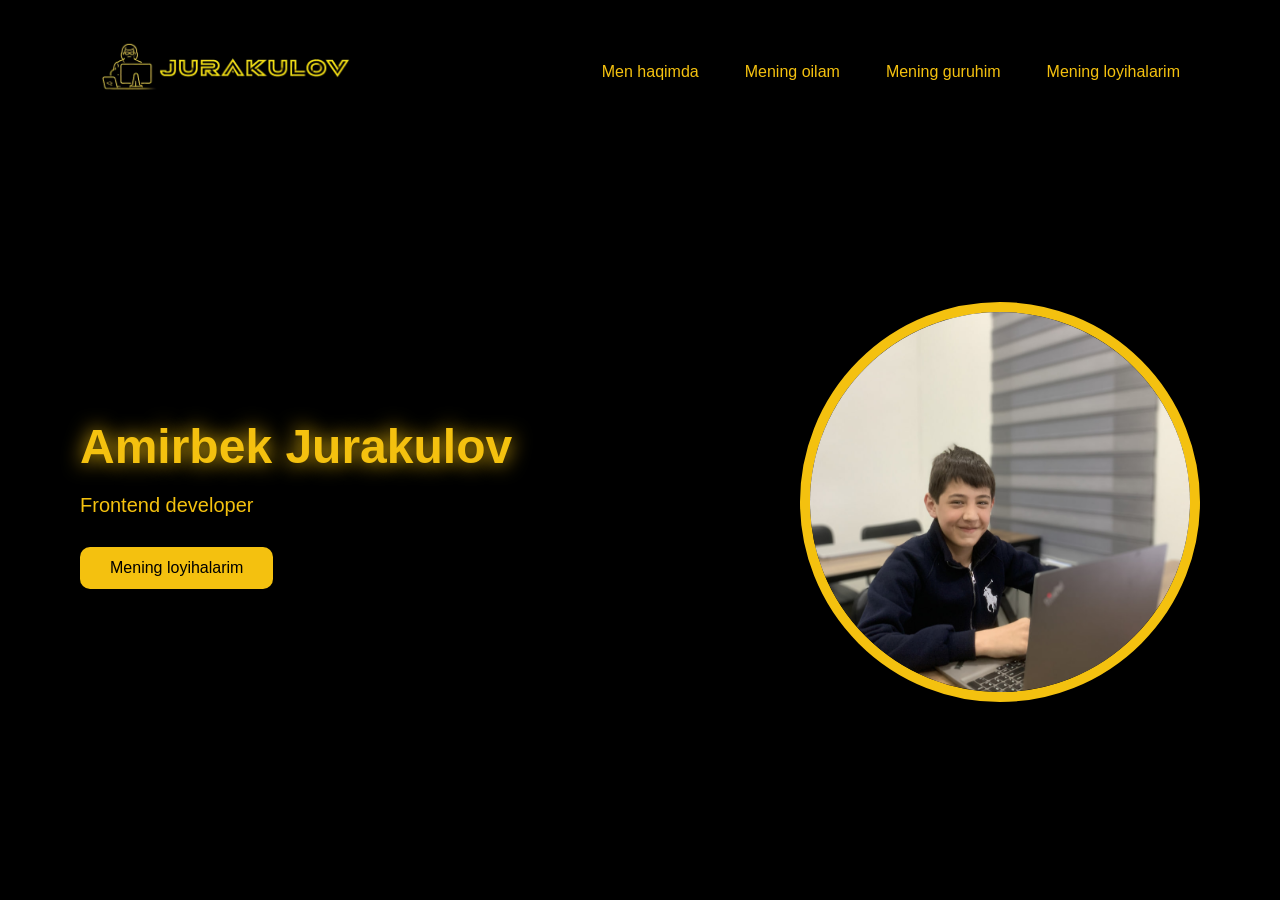
<file: index.html>
<!DOCTYPE html>
<html lang="uz">
<head>
    <meta charset="UTF-8">
    <meta name="viewport" content="width=device-width, initial-scale=1.0">
    <title>Amirbek|protofilo</title>
    <link rel="stylesheet" href="style.css">
    <link rel="shortcut icon" href="https://img.freepik.com/premium-vector/boy-moscot-with-laptop-blue-yellow-background-digital_1097606-273.jpg?w=360" type="image/x-icon">
</head>
<body>

    <header>
        <div class="logo">
       <img class="my-logo" src="./my_logo-removebg-preview.png" alt="">
        </div>

        <nav>
            <ul>
                <li><a class="header-right-link" href="./index.html"> Men haqimda </a></li>
                <li><a class="header-right-link" href="./oila.html"> Mening oilam </a></li>
                <li><a class="header-right-link" href="./guruh.html"> Mening guruhim </a></li>
                 <li><a class="header-right-link" href="./loyiha.html"> Mening loyihalarim </a></li>
            </ul>
        </nav>
    </header>

    <section class="hero">
        <div class="hero-text">
            <h1>Amirbek Jurakulov</h1>
            <p>Frontend developer</p>
        <a href="./loyiha.html"> <button>Mening loyihalarim</button> </a>    
        </div>

        <div class="hero-image">
            <img src="./image copy 10.png" alt="">
        </div>
    </section>

</body>
</html>
</file>
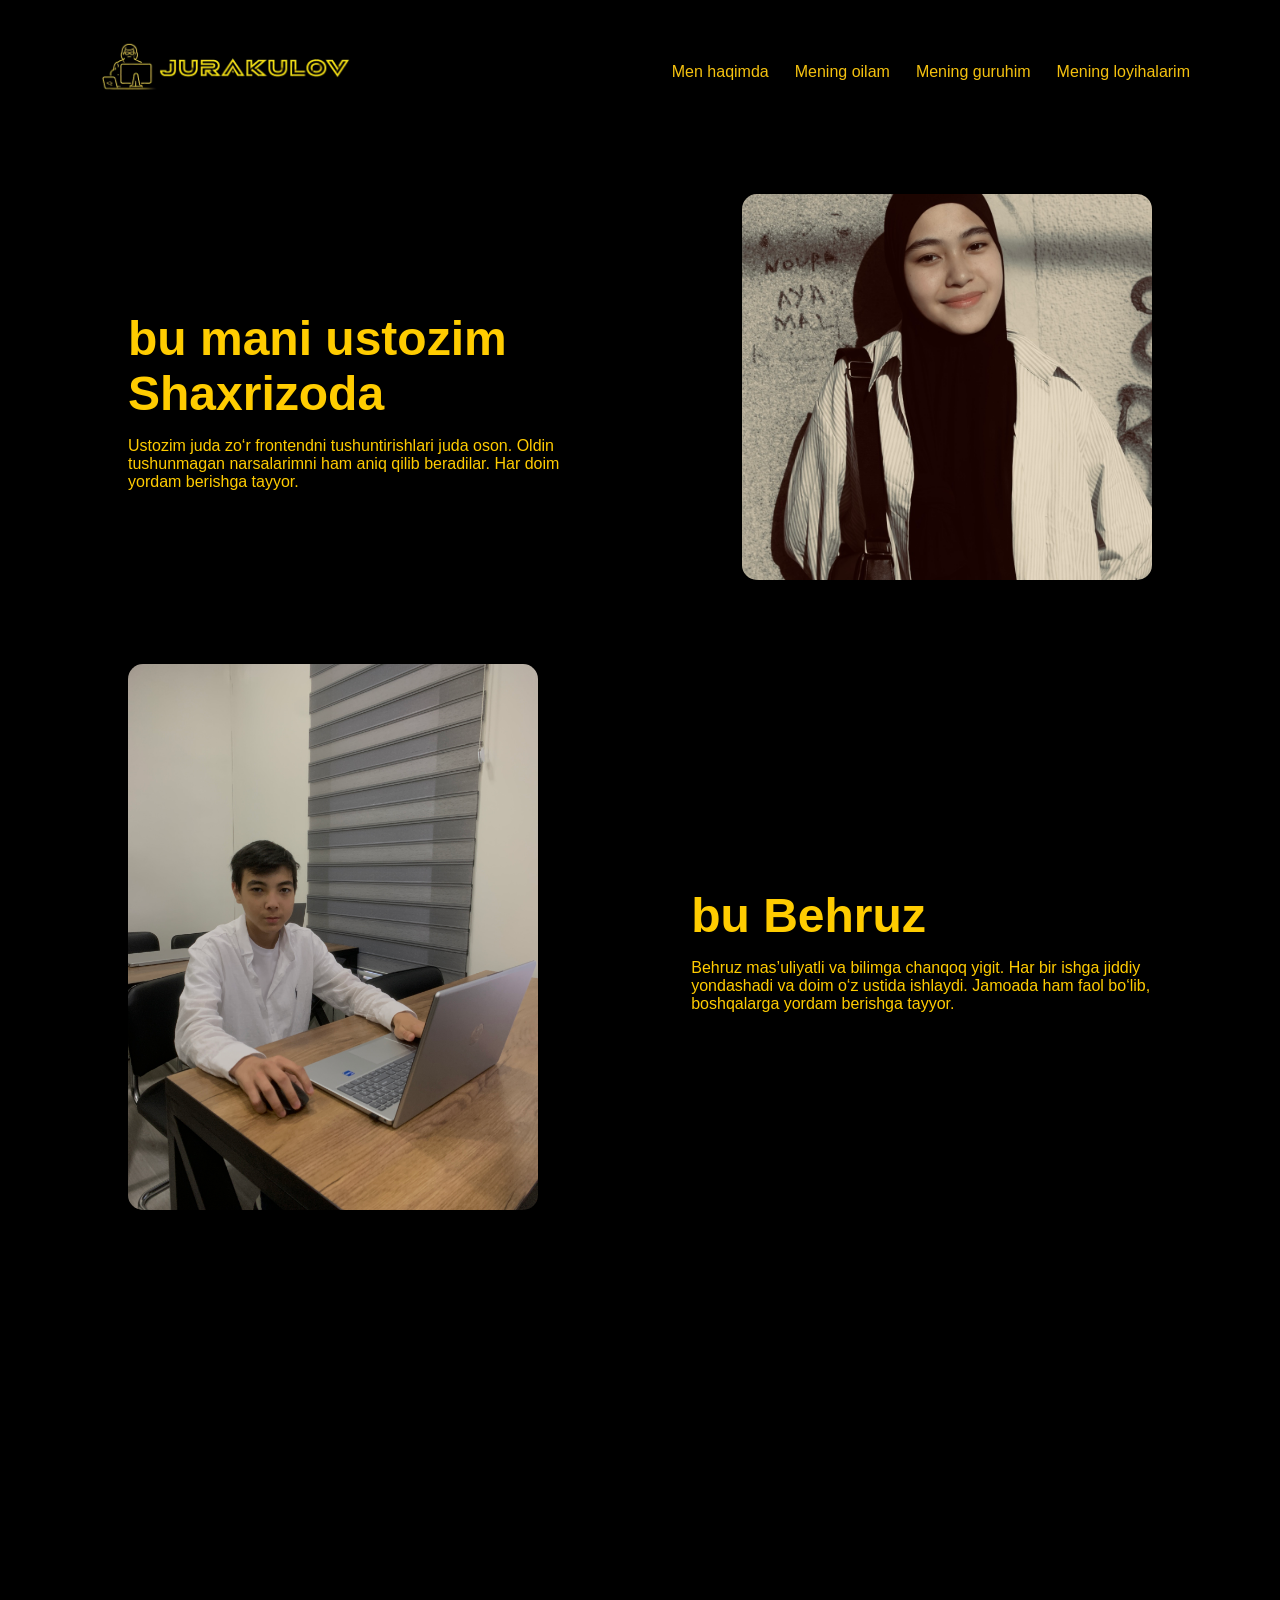
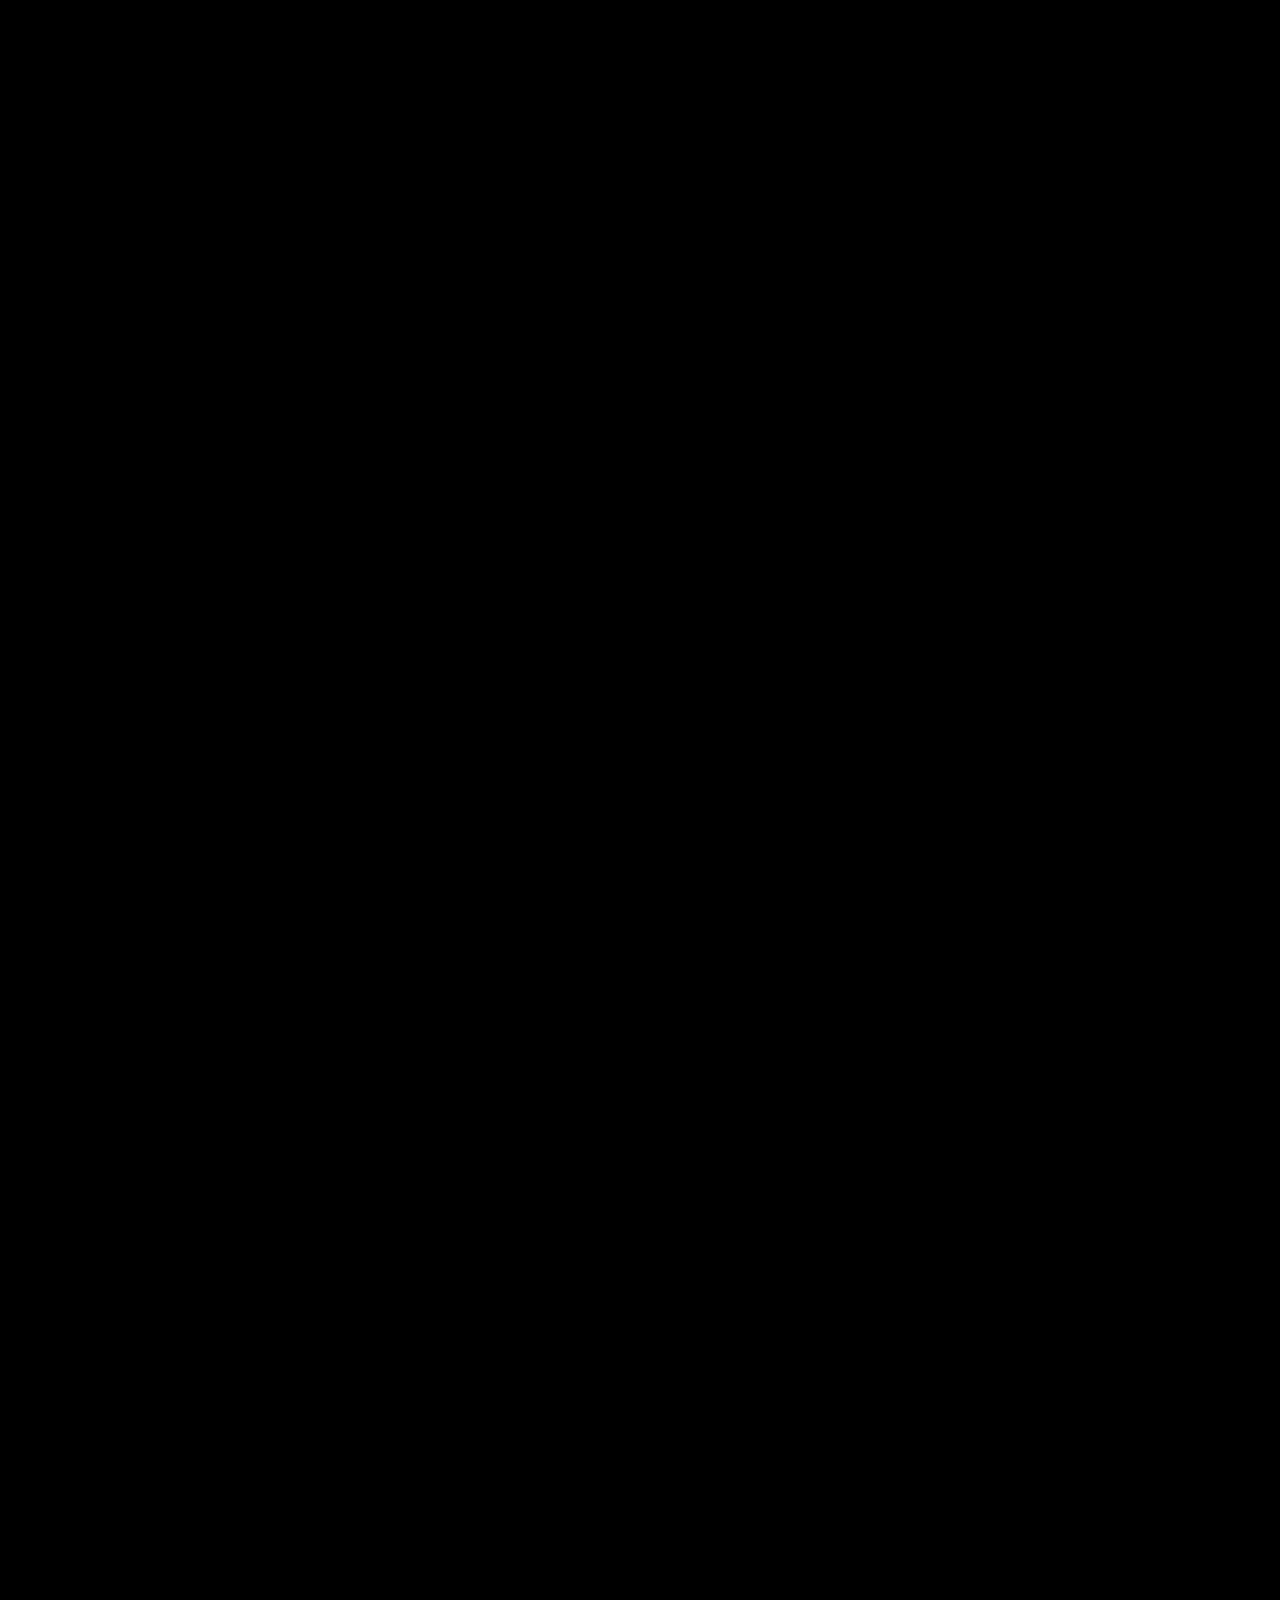
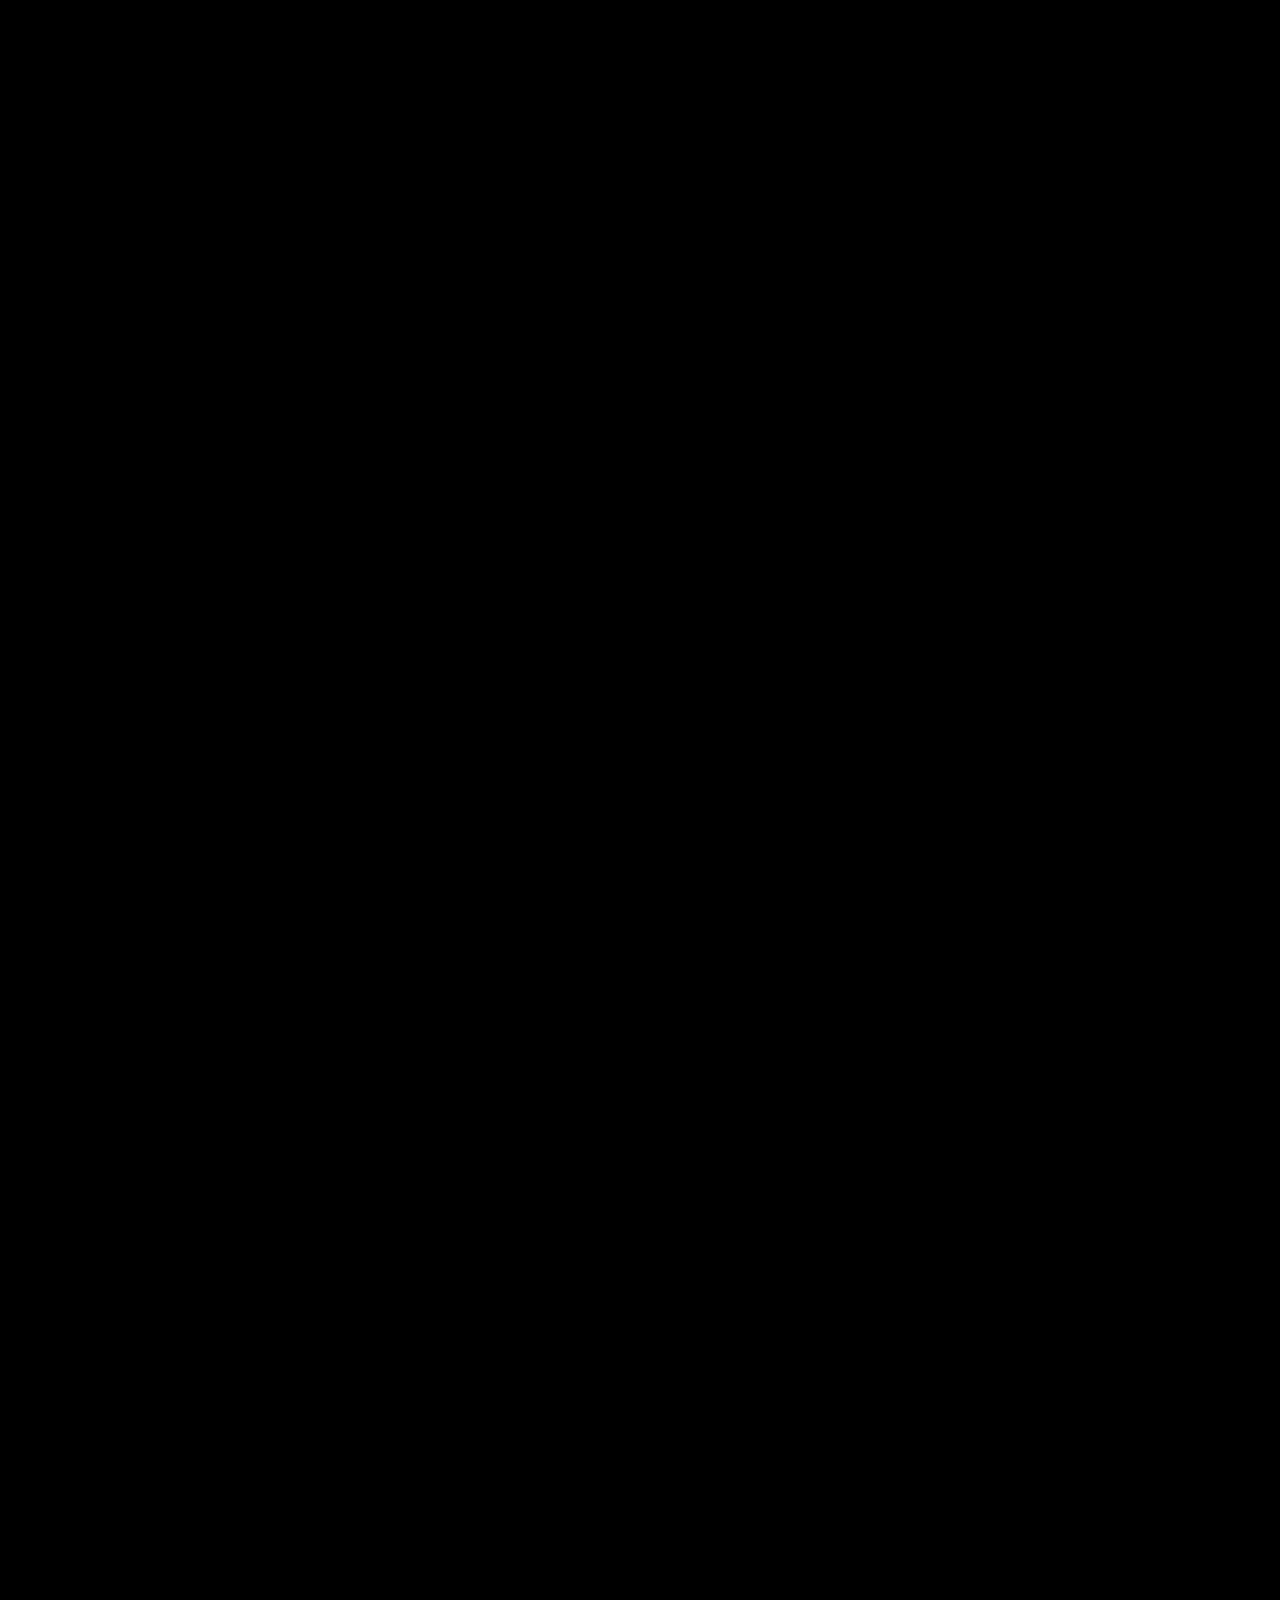
<file: guruh.html>
<!DOCTYPE html>
<html lang="uz">

<head>
    <meta charset="UTF-8">
    <title>Amirbek|protofilo</title>
    <link rel="stylesheet" href="./guruh.css">
    <link rel="shortcut icon"
        href="https://img.freepik.com/premium-vector/boy-moscot-with-laptop-blue-yellow-background-digital_1097606-273.jpg?w=360"
        type="image/x-icon">
    <link rel="stylesheet" href="https://unpkg.com/aos@2.3.1/dist/aos.css" />

</head>

<body>
    <header>
        <div class="logo"> <img class="my-logo" src="./my_logo-removebg-preview.png" alt=""> </div>
        <nav>
            <ul>
                <li><a class="header-right-link" href="./index.html">Men haqimda</a></li>
                <li><a class="header-right-link" href="./oila.html">Mening oilam</a></li>
                <li><a class="header-right-link" href="./guruh.html">Mening guruhim</a></li>
                <li><a class="header-right-link" href="./loyiha.html">Mening loyihalarim</a></li>
            </ul>
        </nav>
    </header>
    <section class="teachers">
        <div data-aos="fade-right" data-aos-delay="500" class="teacher">
            <div class="text">
                <h2>bu mani ustozim Shaxrizoda</h2>
          <p> Ustozim juda zo‘r  frontendni tushuntirishlari juda oson. Oldin tushunmagan narsalarimni ham aniq qilib beradilar. Har doim yordam berishga tayyor.</p>   
            </div>
            <div  class="image"> <img
                    src="./IMG_6612.PNG"
                    alt=""> </div>
        </div>
        <div data-aos="fade-left" data-aos-delay="500" class="teacher reverse">
            <div class="image"> <img src="./IMG_8261.JPG" alt=""> </div>
            <div class="text">
                <h2>bu Behruz</h2>
             <p>Behruz mas’uliyatli va bilimga chanqoq yigit. Har bir ishga jiddiy yondashadi va doim o‘z ustida ishlaydi. Jamoada ham faol bo‘lib, boshqalarga yordam berishga tayyor.</p>
            </div>
        </div>
        <div data-aos="fade-left" data-aos-delay="500" class="teacher">
            <div class="text">
                <h2>bu Sadriddin</h2>
               <p>Sadriddin zo‘r bola  doim harakatda, bekor yurmaydi. Qiyin narsalarni ham tushunib olishga harakat qiladi.</p>
            </div>
            <div class="image"> <img src="./IMG_8263.JPG" alt=""> </div>
        </div>
        <div data-aos="fade-left" data-aos-delay="500" class="teacher">
             <div class="image"> <img src="./IMG_8269.JPG" alt=""> </div>
            <div class="text">
                <h2>bu Baxodir</h2>
              <p>Baxodir intiluvchan va tirishqoq yigit. Har bir ishga mas’uliyat bilan yondashadi va o‘z ustida ishlashga harakat qiladi. Jamoada ham faol bo‘lib, boshqalarga yordam beradi.</p>
            </div>
           
        </div>
        <div data-aos="fade-left" data-aos-delay="500" class="teacher">
           
            <div class="text">
                <h2>bu Behruz</h2>
              <p>Behruz — tirishqoq, intiluvchan va mas’uliyatli yigit. U har doim o‘z ustida ishlaydi va yangi bilimlarni egallashga katta e’tibor beradi. Darslarda faol qatnashib, har bir topshiriqni sifatli bajarishga harakat qiladi.</p>
            </div>
             <div class="image"> <img src="./IMG_8260.JPG" alt=""> </div>
        </div>
        <div data-aos="fade-right" data-aos-delay="500" class="teacher">
            <div class="image"> <img src="./IMG_8268.JPG" alt=""> </div>
            <div class="text">
                 
                <h2>bu O'zim</h2>
             <p>Men frontendga qiziqaman  doim nimanidir o‘rganib yuraman. Kod yozishni yaxshi ko‘raman va o‘zimni rivojlantirishga harakat qilaman.</p>
            </div>
           
        </div>

        <div data-aos="fade-right" data-aos-delay="500" class="teacher">
            <div class="text">
                
                <h2>bu Muhibbulo</h2>
               <p>Muhibullo intiluvchan va mas’uliyatli yigit. U har doim bilim olishga harakat qiladi va berilgan vazifalarni puxta bajaradi. Jamoada ham faol ishtirok etadi.</p>
            </div>
             <div class="image"> <img src="./IMG_8266.JPG" alt=""> </div>
        </div>

         <div data-aos="fade-right" data-aos-delay="500" class="teacher">
            <div class="image"> <img src="./IMG_8264.JPG" alt=""> </div>
            <div class="text">
                 
                <h2>bu Shavkat</h2>
               <p>Shavkat yaxshi va harakat qiladigan bola. U darslarda faol qatnashadi va o‘rganishga qiziqadi.
                
               </p>
            </div>
           
        </div>


    </section>
    <script src="https://unpkg.com/aos@2.3.1/dist/aos.js"></script>

    <script>
        AOS.init();
    </script>
</body>

</html>
</file>
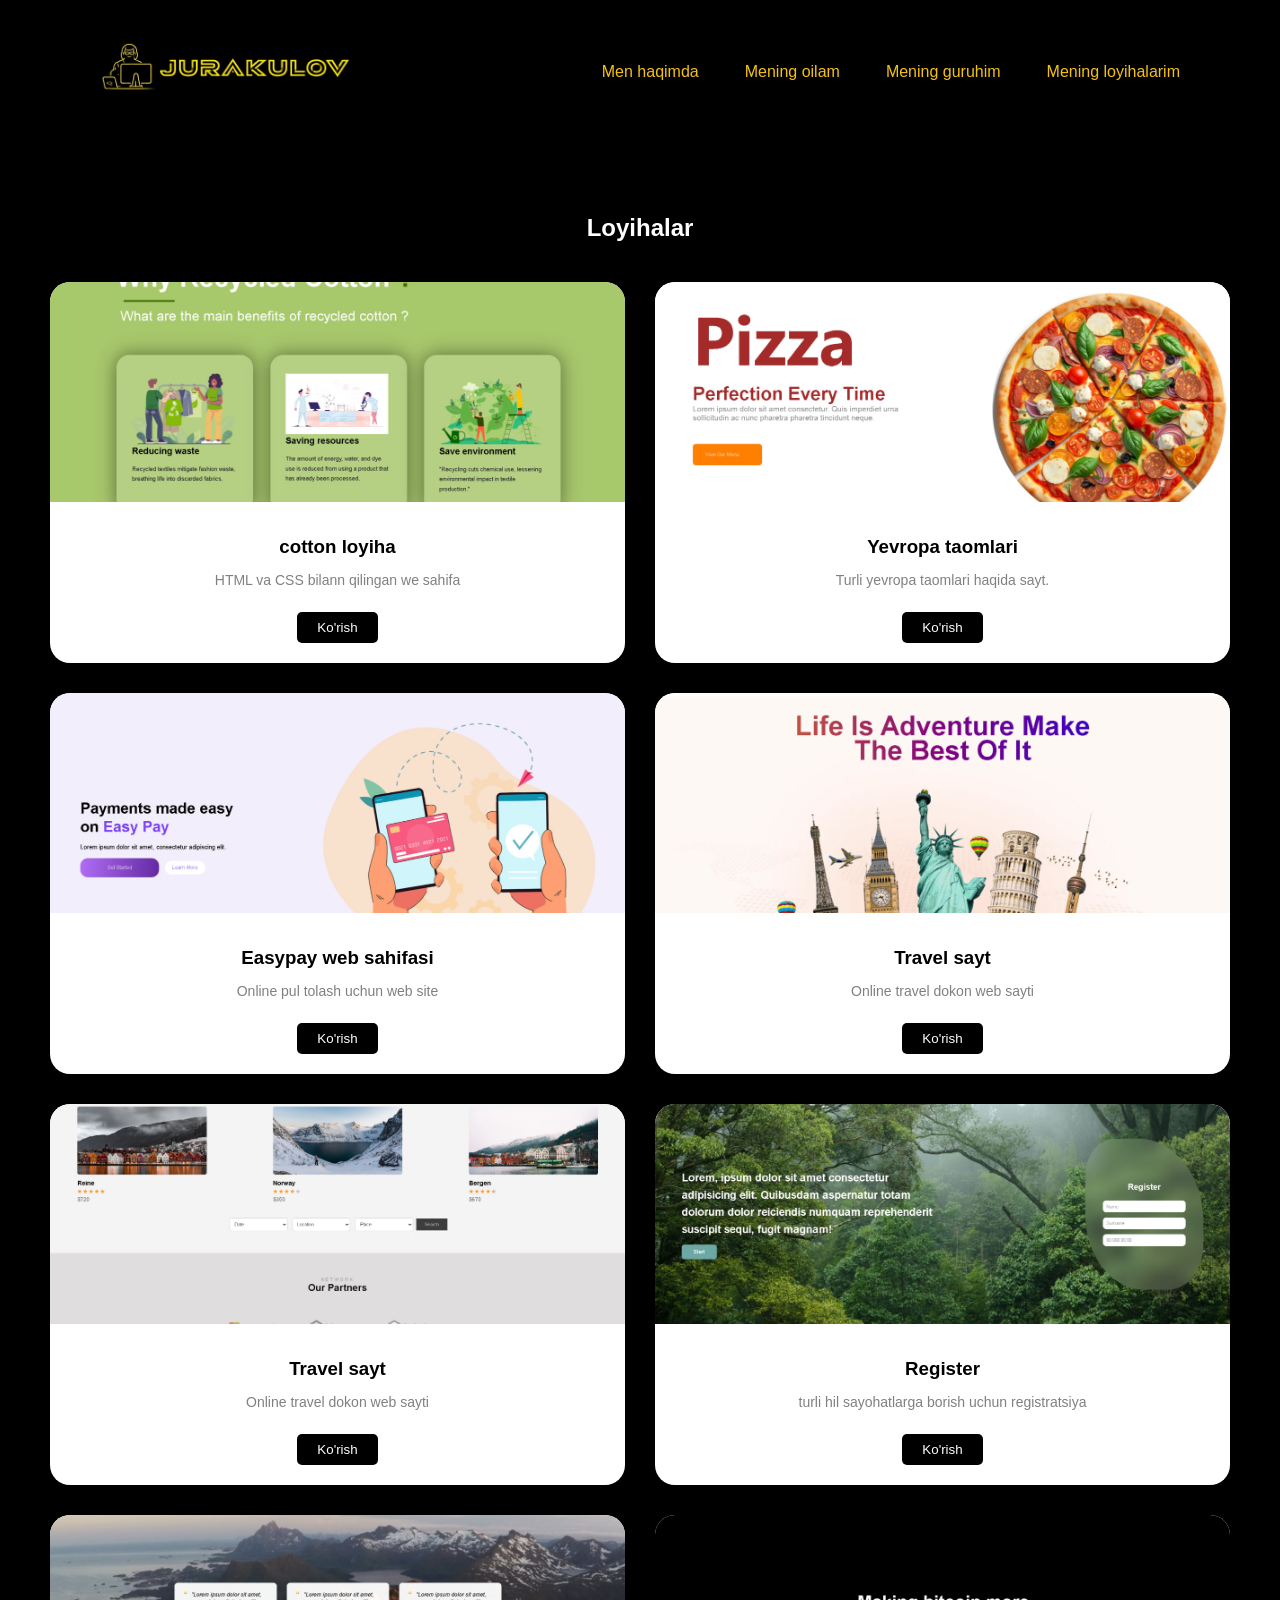
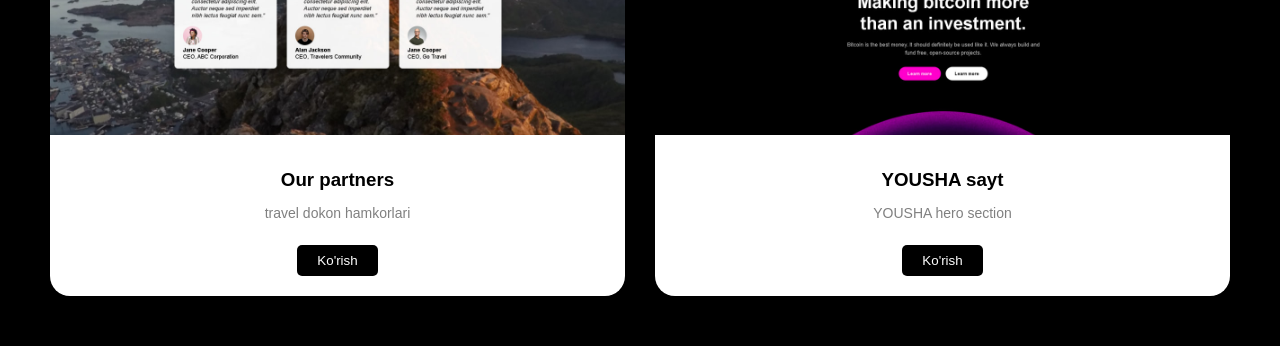
<file: loyiha.html>
<!DOCTYPE html>
<html lang="en">
<head>
    <meta charset="UTF-8">
    <meta name="viewport" content="width=device-width, initial-scale=1.0">
    <title>Amirbek|protofilo</title>
    <link rel="stylesheet" href="./loyiha.css">
    <link rel="shortcut icon" href="https://img.freepik.com/premium-vector/boy-moscot-with-laptop-blue-yellow-background-digital_1097606-273.jpg?w=360" type="image/x-icon">
</head>
<body>


        <header>
        <div class="logo">
       <img class="my-logo" src="./my_logo-removebg-preview.png" alt="">
        </div>

        <nav>
            <ul>
                <li><a class="header-right-link" href="./index.html">Men haqimda</a></li>
                <li><a class="header-right-link" href="./oila.html">Mening oilam</a></li>
                <li><a class="header-right-link" href="./guruh.html">Mening guruhim</a></li>
                <li><a class="header-right-link" href="./loyiha.html">Mening loyihalarim</a></li>
            </ul>
        </nav>
    </header>


    <section class="section">
    <h1>Loyihalar</h1>

    <div class="cards">

        <div class="card">
            <img class="img" src="./image copy 2.png" alt="">
            <div class="text">
                <h3>cotton loyiha</h3>
                <p>HTML va CSS bilann qilingan we sahifa</p>
             <a href="https://heartfelt-mandazi-055ec5.netlify.app/">  <button class="btn">Ko'rish</button> </a> 
            </div>
        </div>

        <div class="card">
            <img class="img" src="./image copy 3.png" alt="">
            <div class="text">
                <h3>Yevropa taomlari</h3>
                <p>Turli yevropa taomlari haqida sayt.</p>
           <a href="https://enchanting-eclair-8cfcdf.netlify.app/">  <button class="btn">Ko'rish</button> </a>    
            </div>
        </div>

        <div class="card">
            <img class="img" src="./image copy 4.png" alt="">
            <div class="text">
                <h3>Easypay web sahifasi</h3>
                <p>Online pul tolash uchun web site</p>
             <a href="https://candid-dragon-481e4c.netlify.app/">  <button class="btn">Ko'rish</button> </a>  
            </div>
        </div>

        <div class="card">
            <img class="img" src="./image copy 5.png" alt="">
            <div class="text">
                <h3>Travel sayt</h3>
                <p>Online travel dokon web sayti</p>
             <a href="https://glistening-beijinho-554e01.netlify.app/">   <button class="btn">Ko'rish</button> </a>   
            </div>
        </div>


         <div class="card">
            <img class="img" src="./image copy 6.png" alt="">
            <div class="text">
                <h3>Travel sayt</h3>
                <p>Online travel dokon web sayti</p>
              <a href="https://sparkly-croquembouche-dbd04e.netlify.app/"> <button class="btn">Ko'rish</button> </a>   
            </div>
        </div>

          <div class="card">
            <img class="img" src="./image copy 7.png" alt="">
            <div class="text">
                <h3>Register</h3>
                <p>turli hil sayohatlarga borish uchun registratsiya</p>
           <a href="https://jovial-medovik-b864db.netlify.app/">  <button class="btn">Ko'rish</button> </a>    
            </div>
        </div>

          <div class="card">
            <img class="img" src="./image copy 8.png" alt="">
            <div class="text">
                <h3>Our partners</h3>
                <p> travel dokon hamkorlari</p>
           <a href="https://thriving-flan-0f70b8.netlify.app/"> <button class="btn">Ko'rish</button> </a>    
            </div>
        </div>


          <div class="card">
            <img class="img" src="./image copy 9.png" alt="">
            <div class="text">
                <h3>YOUSHA sayt</h3>
                <p>YOUSHA hero section</p>
            <a href="https://imaginative-cascaron-e1503c.netlify.app/"> <button  class="btn">Ko'rish</button> </a>    
            </div>
        </div>


    </div>
</section>
</body>
</html>
</file>
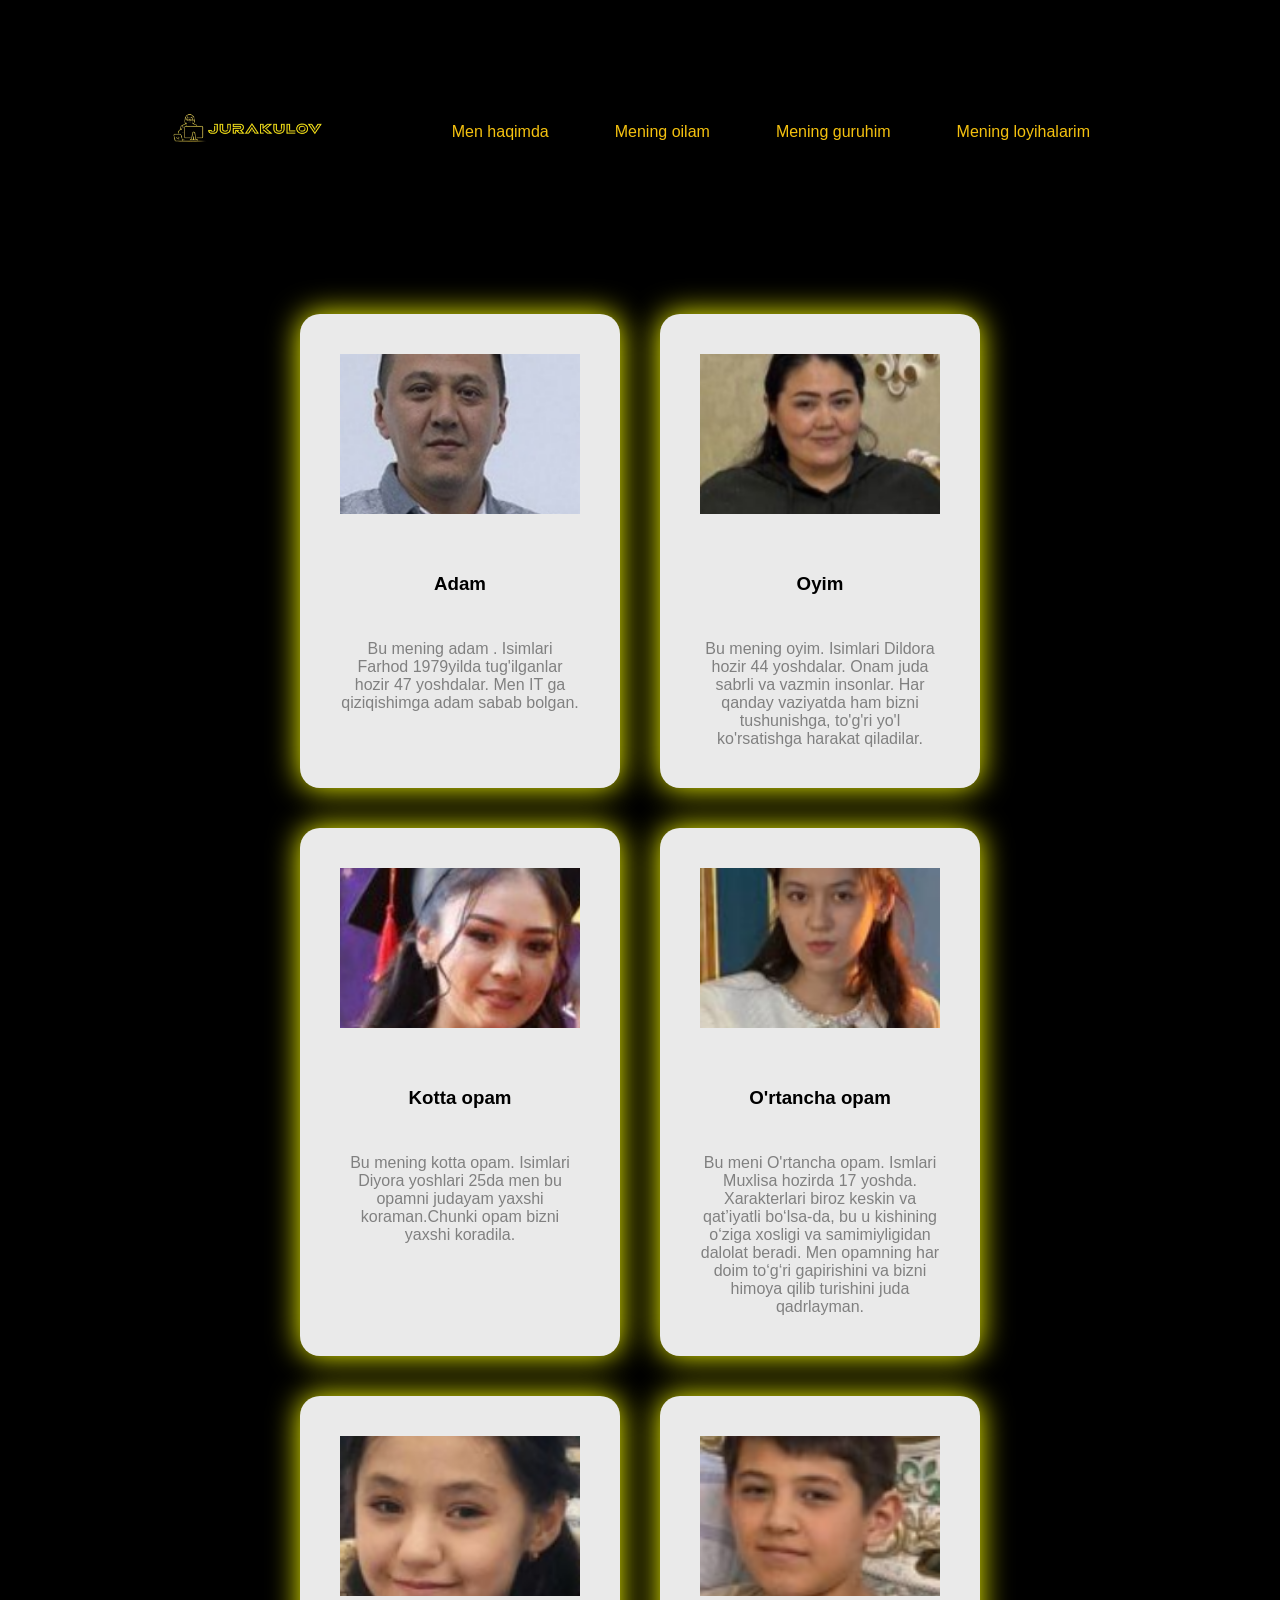
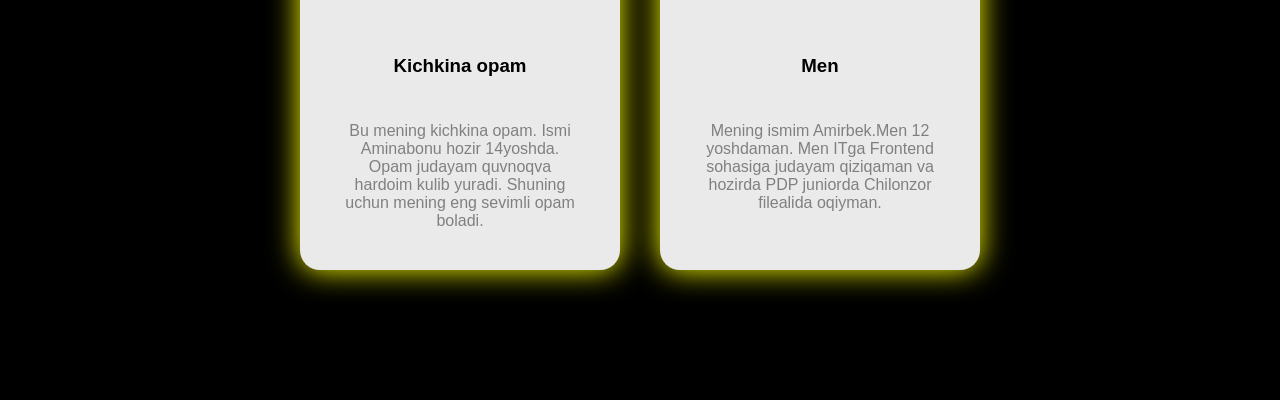
<file: oila.html>
<!DOCTYPE html>
<html lang="en">
<head>
    <meta charset="UTF-8">
    <meta name="viewport" content="width=device-width, initial-scale=1.0">
      <title>Amirbek|protofilo</title>
    <link rel="stylesheet" href="./oila.css">
    <link rel="shortcut icon" href="https://img.freepik.com/premium-vector/boy-moscot-with-laptop-blue-yellow-background-digital_1097606-273.jpg?w=360" type="image/x-icon">
</head>
<body>
    
    <header>
        <div class="logo">
       <img class="my-logo" src="./my_logo-removebg-preview.png" alt="">
        </div>

        <nav>
            <ul>
                <li><a class="header-right-link" href="./index.html">Men haqimda</a></li>
                <li><a class="header-right-link" href="./oila.html">Mening oilam</a></li>
                <li><a class="header-right-link" href="./guruh.html">Mening guruhim</a></li>
                <li><a class="header-right-link" href="./loyiha.html">Mening loyihalarim</a></li>
            </ul>
        </nav>
    </header>
    <section class="family-section">
    <div class="cards">

    <div  class="card">
        <img src="./image_2026-03-14_10-57-08.png" alt="">
        <h3>Adam</h3>
        <p>Bu mening adam . Isimlari Farhod 1979yilda tug'ilganlar 
           hozir 47 yoshdalar. Men IT ga qiziqishimga adam sabab 
           bolgan.  
        </p>
    </div>

    <div  class="card">
        <img src="./image_2026-03-14_10-59-30.png" alt="">
        <h3>Oyim</h3>
        <p>Bu mening oyim. Isimlari Dildora hozir 44 yoshdalar.
        Onam juda sabrli va vazmin insonlar. Har qanday vaziyatda ham bizni tushunishga,
         to'g'ri yo'l ko'rsatishga harakat qiladilar. </p>
    </div>

    <div  class="card">
        <img src="./image_2026-03-14_11-01-40.png" alt="">
        <h3>Kotta opam</h3>
        <p>Bu mening kotta opam. Isimlari Diyora yoshlari 25da
            men bu opamni judayam yaxshi koraman.Chunki opam
            bizni yaxshi koradila.

        </p>
    </div>

    <div  class="card">
        <img src="./image_2026-03-14_11-02-49.png" alt="">
        <h3>O'rtancha opam</h3>
        <p>
           Bu meni O'rtancha opam. Ismlari Muxlisa  hozirda 17 yoshda. Xarakterlari biroz keskin va qat’iyatli bo‘lsa-da, bu u kishining o‘ziga xosligi va samimiyligidan dalolat beradi. Men opamning har doim to‘g‘ri gapirishini va bizni himoya qilib turishini juda qadrlayman.
        </p>
    </div>

    <div  class="card">
        <img src="./image_2026-03-14_11-05-05.png" alt="">
        <h3>Kichkina opam</h3>
        <p>Bu mening kichkina opam. Ismi Aminabonu hozir 14yoshda.
            Opam judayam quvnoqva hardoim kulib yuradi. Shuning 
            uchun mening eng sevimli opam boladi.
        </p>
    </div>

    <div  class="card">
        <img src="./image_2026-03-14_11-07-06.png" alt="">
        <h3>Men</h3>
        <p>Mening ismim Amirbek.Men 12 yoshdaman.
        Men ITga Frontend sohasiga judayam qiziqaman
        va hozirda PDP juniorda Chilonzor filealida
        oqiyman.
        </p>
    </div>

</div>
</section>



</body>
</html>
</file>
<file: style.css>
* {
    margin: 0;
    padding: 0;
    box-sizing: border-box;
    font-family: Arial, sans-serif;
}

html{
scroll-behavior: smooth;
}

body {
    background-color: #000;
    color: white;
}


header {
    display: flex;
    justify-content: space-between;
    align-items: center;
    padding: 20px 80px;
}

.my-logo{
    height: 100px;
}

nav ul {
    display: flex;
    list-style: none;
    gap: 6px;
}

nav ul li a {
    text-decoration: none;
    color: #f4c10f;
    font-size: 16px;
    transition: 0.3s;
}



.header-right-link{
    text-decoration: none;
    color:#f4c10f;
    z-index: 1;
    position: relative;
    padding: 20px 20px;
}

.header-right-link::after{
    content: "";
    position: absolute;
    background-color:#f4c10f;
    z-index: -1;
    inset: 0;
    
    transform: scaleX(0);
    transform-origin: left;
    transition: 0.3s;
}

.header-right-link:hover::after{
    transition: 0.3s;
    transform: scaleX(1);
  
}
.header-right-link:hover{
    color: #000;
}



.hero {
    display: flex;
    justify-content: space-between;
    align-items: center;
    padding: 50px 80px;
    height: 80vh;
}

.hero-text h1 {
    font-size: 48px;
    color: #f4c10f;
    margin-bottom: 20px;
    text-shadow: 0px 0px 20px #f4c10f;
}

.hero-text p {
    font-size: 20px;
    margin-bottom: 30px;
    color: #f4c10f;
}

.hero-text button {
    background-color: #f4c10f;
    color: black;
    border: none;
    padding: 12px 30px;
    font-size: 16px;
    border-radius: 10px;
    cursor: pointer;
    transition: 0.5s;
}

.hero-text button:hover {
   box-shadow: 0px 0px 50px #f4c10f ;
   transform: translateY(-10px);
}

.hero-image img {
    width: 400px;
    height: 400px;
    border-radius: 50%;
   object-fit: cover;
    border: 10px solid #f4c10f;
    animation-name: border;
    animation-duration: 4s;
  animation-iteration-count:infinite ;
}

@keyframes border {

     0% {
    border-radius: 34% 70% 70% 34% / 34% 34% 70% 77%;
  }
  25% {
    border-radius: 50% 50% 34% 76% / 60% 43% 60% 40%;
  }
  50% {
    border-radius: 70% 34% 50% 50% / 40% 60% 40% 60%;
  }
  75% {
    border-radius: 40% 60% 60% 40% / 50% 40% 34% 78%;
  }
  100% {
    border-radius: 34% 83% 40% 34% / 34% 34% 70% 70%;
  }
   
}
</file>
<file: guruh.css>
body{
    margin:0;
    background:black;
    font-family:Arial;
}

header {
    display: flex;
    justify-content: space-between;
    align-items: center;
    padding: 20px 80px;
}

.my-logo{
    height: 100px;
}

nav ul {
    display: flex;
    list-style: none;
    gap: 6px;
}

nav ul li a {
    text-decoration: none;
    color: #f4c10f;
    font-size: 16px;
    transition: 0.3s;
}



.header-right-link{
    text-decoration: none;
    color:#f4c10f;
    z-index: 1;
    position: relative;
    padding: 20px 10px;
}

.header-right-link::after{
    content: "";
    position: absolute;
    background-color:#f4c10f;
    z-index: -1;
    inset: 0;
    
    transform: scaleX(0);
    transform-origin: left;
    transition: 0.3s;
}

.header-right-link:hover::after{
    transition: 0.3s;
    transform: scaleX(1);
  
}
.header-right-link:hover{
    color: #000;
}

html{
scroll-behavior: smooth;
}


.teachers{
    width:80%;
    margin:auto;
    padding:50px 0;
}

.teacher{
    display:flex;
    align-items:center;
    justify-content:space-between;
    margin-bottom:80px;
}

  
.text{
    width:45%;
}

.text h2{
    color:#ffcc00;
    font-size:48px;
    margin-bottom:10px;
}

.text p{
    color:#ffcc00;
   
}

.image{
    width:40%; 
    transition: 1.2s;
}

.image img{
    width:100%;
    border-radius:15px;
}

.image:hover{
    transform: translateY(-10px);
    box-shadow: 0 20px 40px rgb(234, 202, 0);
}
</file>
<file: loyiha.css>
body{
    margin:0;
    font-family:Arial;
    background:black;
}

.section{
    padding:50px;
}

.section h1{
    text-align:center;
    color:white;
    margin-bottom:40px;
}

.cards{
    display:grid;
    grid-template-columns:repeat(2,1fr);
    gap:30px;
}

.card{
    background:white;
    border-radius:20px;
    overflow:hidden;
    transition: 0.4s;
}
.card:hover{
    transform: rotateX(15deg) rotateY(15deg) scale(1.05);
    box-shadow: 5px 10px 20px #f4c10f;
}

.img{
    width:100%;
    height:220px;
    object-fit:cover;
}

.text{
    padding:20px;
    text-align:center;
}

.text h3{
    margin:10px 0;
}

.text p{
    color:gray;
    font-size:14px;
}

.btn{
    margin-top:10px;
    padding:8px 20px;
    border:none;
    background:black;
    color:white;
    border-radius:5px;
    cursor:pointer;
}

.btn:hover{
    background:#444;
}


header {
    display: flex;
    justify-content: space-between;
    align-items: center;
    padding: 20px 80px;
}

.my-logo{
    height: 100px;
}

nav ul {
    display: flex;
    list-style: none;
    gap: 6px;
}

nav ul li a {
    text-decoration: none;
    color: #f4c10f;
    font-size: 16px;
    transition: 0.3s;
}



.header-right-link{
    text-decoration: none;
    color:#f4c10f;
    z-index: 1;
    position: relative;
    padding: 20px 20px;
}

.header-right-link::after{
    content: "";
    position: absolute;
    background-color:#f4c10f;
    z-index: -1;
    inset: 0;
    
    transform: scaleX(0);
    transform-origin: left;
    transition: 0.3s;
}

.header-right-link:hover::after{
    transition: 0.3s;
    transform: scaleX(1);
  
}
.header-right-link:hover{
    color: #000;
}
</file>
<file: oila.css>
*{
    margin: 0;
    padding: 20px;
    box-sizing: border-box;
    font-family: Arial, Helvetica, sans-serif;
}

body{
    background-color: #000;
    padding: 20px;
}


header {
    display: flex;
    justify-content: space-between;
    align-items: center;
    padding: 20px 80px;
}

.my-logo{
    height: 100px;
}

nav ul {
    display: flex;
    list-style: none;
    gap: 6px;
}

nav ul li a {
    text-decoration: none;
    color: #f4c10f;
    font-size: 16px;
    transition: 0.3s;
}



.header-right-link{
    text-decoration: none;
    color:#f4c10f;
    z-index: 1;
    position: relative;
    padding: 20px 10px;
}

.header-right-link::after{
    content: "";
    position: absolute;
    background-color:#f4c10f;
    z-index: -1;
    inset: 0;
    
    transform: scaleX(0);
    transform-origin: left;
    transition: 0.3s;
}

.header-right-link:hover::after{
    transition: 0.3s;
    transform: scaleX(1);
  
}
.header-right-link:hover{
    color: #000;
}


body {
    margin: 0;
    font-family: Arial, sans-serif;
    background: black;
}

.cards {
    width: 90%;
    margin: 50px auto;
    display: flex;
    flex-wrap: wrap;
    gap: 40px;
    justify-content: center;
    perspective: 1000px;
}

.card {
    background: #eaeaea;
    width: 320px;
    padding: 20px;
    border-radius: 20px;
    text-align: center;
    box-shadow: 0px 0px 30px rgb(251, 255, 0);
    animation: glow 4s infinite;
    transition: 0.4s  ;
}

.card:hover{
    /* transform: rotateX(15deg) rotateY(15deg) scale(1.05); */
    transform: scale(1.2);
    z-index: 10;
}

.cards:hover .card{
    transform: rotateY(40deg);
}

.cards .card:hover{
    transform: scale(1.2) rotateY(0);
}

.card img {
    width: 100%;
    height: 200px;
    object-fit: cover;
    border-radius: 15px;
}

.card h3 {
    margin: 15px 0 5px;
}

.card p {
    color: gray;
    margin: 0;
}




@keyframes glow{

    0%{
        box-shadow:0 0 10px #ffdd00;
    }

    50%{
        box-shadow:0 0 40px rgb(255, 221, 0);
    }

    100%{
        box-shadow:0 0 20px rgb(255, 204, 0);
    }

}

html{
scroll-behavior: smooth;
}
</file>
